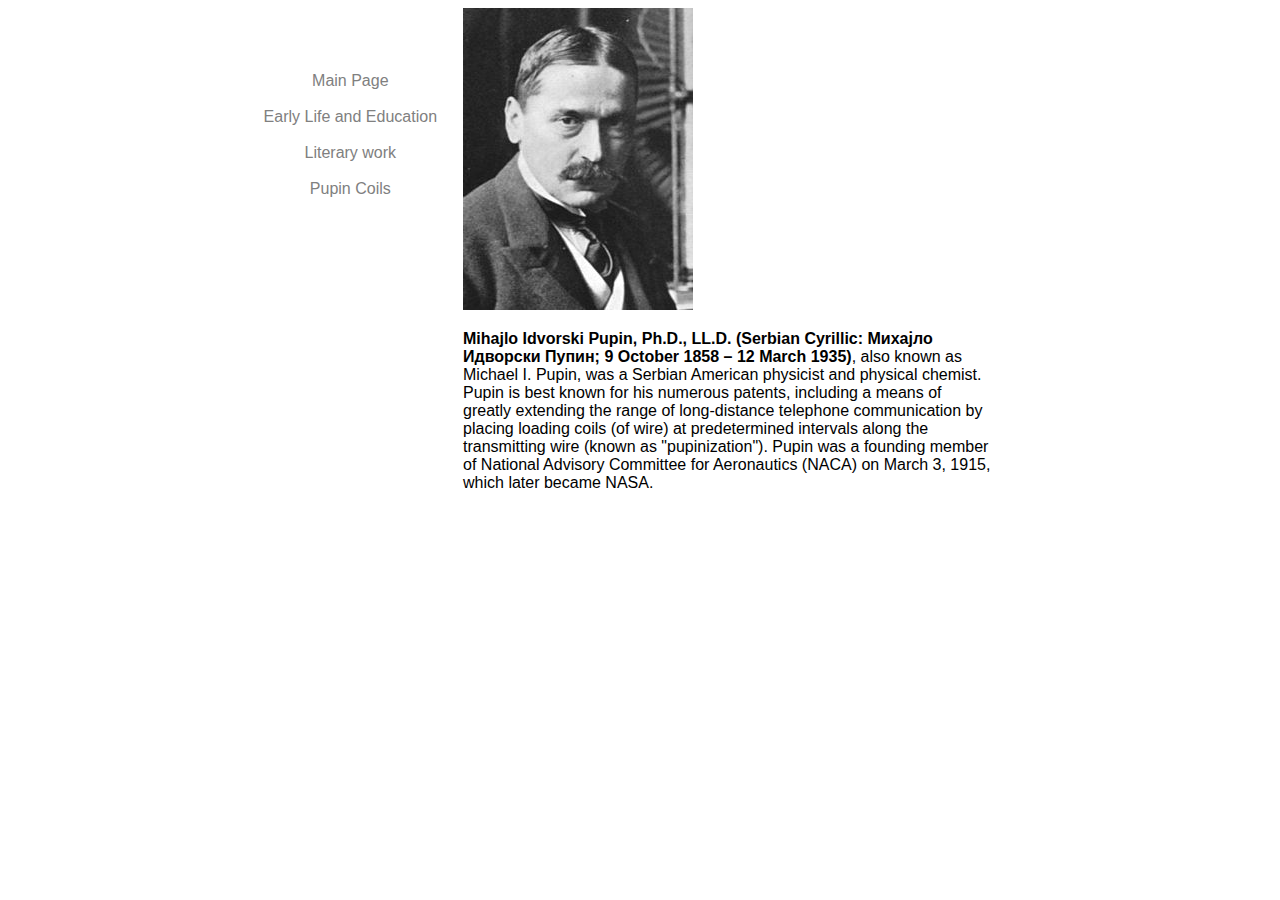
<file: index.html>
<!DOCTYPE html>
<html>
<head>
    <meta charset='utf-8'>
    <title>Pupin Legenda</title>
    <meta name='viewport' content='width=device-width, initial-scale=1'>
    <link rel="icon" href= "images/p-png.png" type="image/png" sizes="16x16">
    <link rel="stylesheet" href="style.css">
</head>
<body>

<section class="wrapper">

    <nav id="nav_ul">
        <ul>
            <a href="index.html"><li>Main Page</li></a>
            <a href="life.html"><li>Early Life and Education</li></a>
            <a href="work.html"><li>Literary work</li></a>
            <a href="coils.html"><li>Pupin Coils</li></a>
        </ul>
    </nav>

    <div id="main_content">
        <figure>
            <a href="images/pupin.jpg" download="pupin.jpg">
                <img src="images/pupin.jpg" alt="Pupin Pic Goes Here But Your Browser Sucks">
            </a>
        </figure>
    
        <section id="text">
            <p>
                <b>Mihajlo Idvorski Pupin, Ph.D., LL.D. (Serbian Cyrillic: Михајло Идворски Пупин; 9 October 1858 – 12 March 1935)</b>, also known as Michael I. Pupin, was a Serbian American physicist and physical chemist. 
        
                Pupin is best known for his numerous patents, including a means of greatly extending the range of long-distance telephone communication by placing loading coils (of wire) at predetermined intervals along the transmitting wire (known as "pupinization"). 
                
                Pupin was a founding member of National Advisory Committee for Aeronautics (NACA) on March 3, 1915, which later became NASA.
            </p>
        </section>
    </div><!-- main_content section -->

</section><!-- End of Wrapper Div -->
    
    
</body>
</html>
</file>
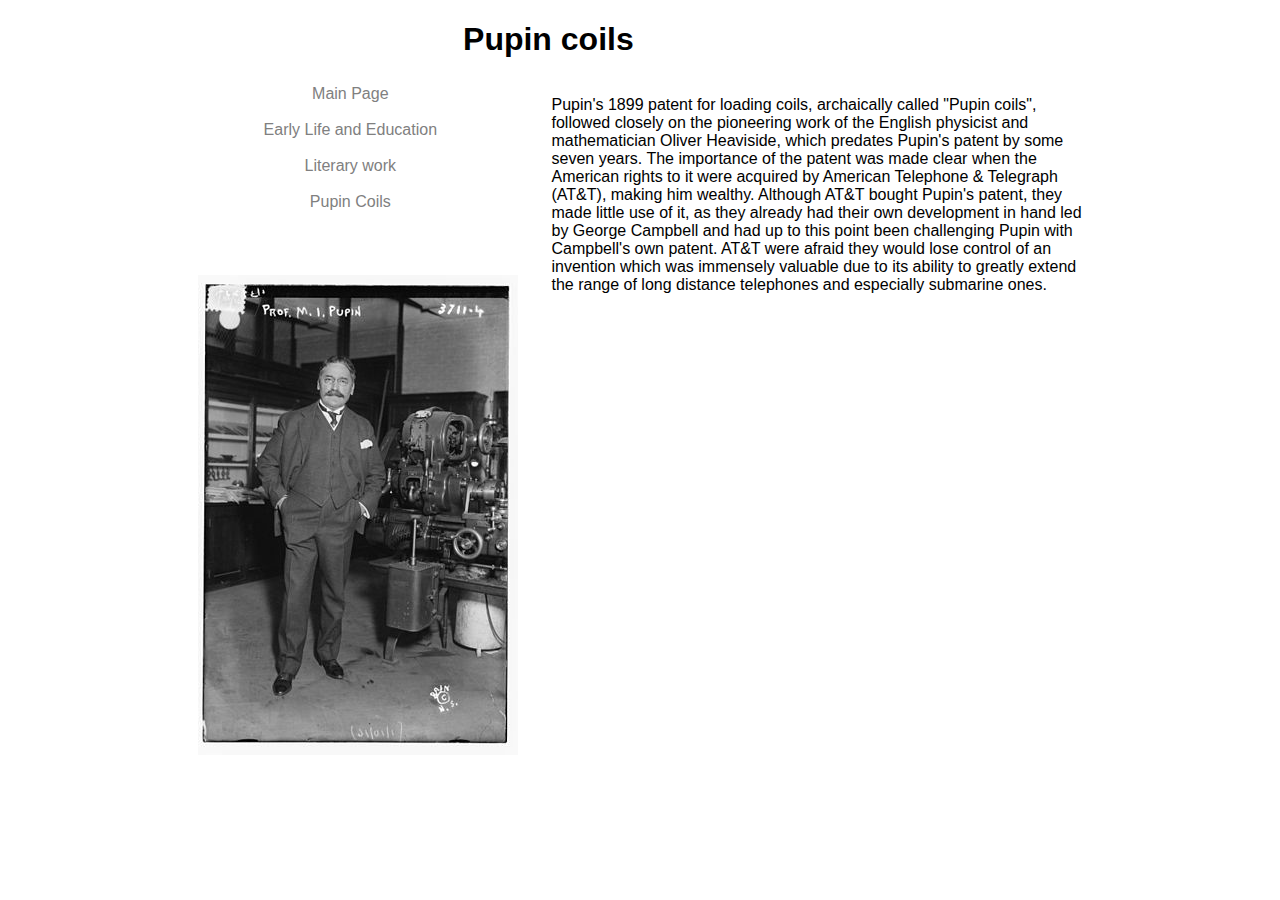
<file: coils.html>
<!DOCTYPE html>
<html>
<head>
    <meta charset='utf-8'>
    <title>Pupin Coils</title>
    <meta name='viewport' content='width=device-width, initial-scale=1'>
    <link rel="icon" href= "images/p-png.png" type="image/png" sizes="16x16">
    <link rel="stylesheet" href="style.css">
</head>
<body>
    <section class="wrapper">
        <nav id="nav_ul">
            <ul>
                <a href="index.html"><li>Main Page</li></a>
                <a href="life.html"><li>Early Life and Education</li></a>
                <a href="work.html"><li>Literary work</li></a>
                <a href="coils.html"><li>Pupin Coils</li></a>
            </ul>
        </nav>

        <h1>Pupin coils</h1>

        
        <article class="article">
            <p>Pupin's 1899 patent for loading coils, archaically called "Pupin coils", followed closely on the pioneering work of the English physicist and mathematician Oliver Heaviside, which predates Pupin's patent by some seven years. The importance of the patent was made clear when the American rights to it were acquired by American Telephone & Telegraph (AT&T), making him wealthy. Although AT&T bought Pupin's patent, they made little use of it, as they already had their own development in hand led by George Campbell and had up to this point been challenging Pupin with Campbell's own patent. AT&T were afraid they would lose control of an invention which was immensely valuable due to its ability to greatly extend the range of long distance telephones and especially submarine ones.</p>
        </article>

        <figure id="coils">
            <a href="images/pupin-1916.jpg" download="iupin-1916.jpg">
                <img src="images/pupin-1916.jpg" alt="Pupin Coils 1916">
            </a>
        </figure>
    </section> 
    
</body>
</html>
</file>
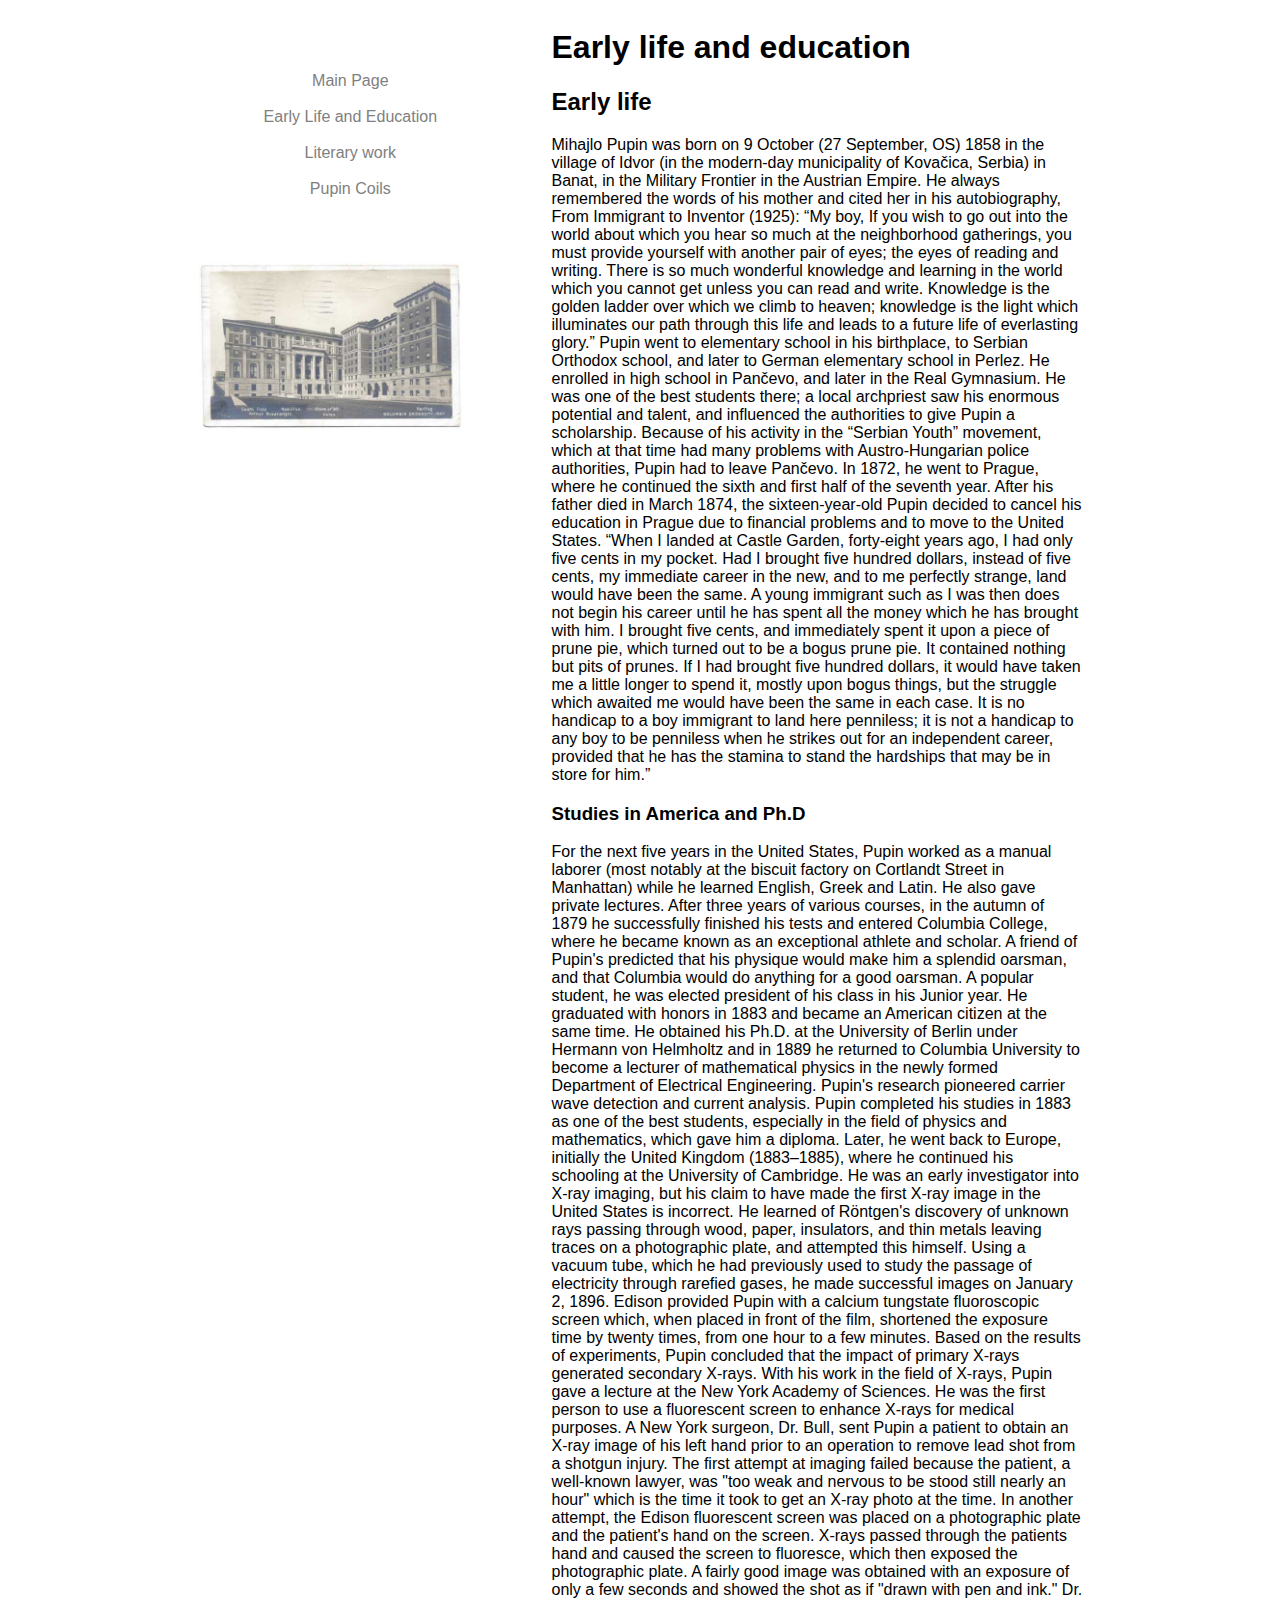
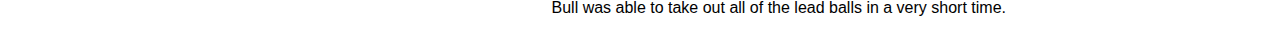
<file: life.html>
<!DOCTYPE html>
<html>
<head>
    <meta charset='utf-8'>
    <title>Life</title>
    <meta name='viewport' content='width=device-width, initial-scale=1'>
    <link rel="icon" href= "images/p-png.png" type="image/png" sizes="16x16">
    <link rel="stylesheet" href="style.css">
</head>
<body>
    <section class="wrapper">
        <nav id="nav_ul">
            <ul>
                <a href="index.html"><li>Main Page</li></a>
                <a href="life.html"><li>Early Life and Education</li></a>
                <a href="work.html"><li>Literary work</li></a>
                <a href="coils.html"><li>Pupin Coils</li></a>
            </ul>
        </nav>


        <article class="article">
        <h1>Early life and education</h1>

        <h2>Early life</h2>

        <p>
            Mihajlo Pupin was born on 9 October (27 September, OS) 1858 in the village of Idvor (in the modern-day municipality of Kovačica, Serbia) in Banat, in the Military Frontier in the Austrian Empire. He always remembered the words of his mother and cited her in his autobiography, From Immigrant to Inventor (1925):

            “My boy, If you wish to go out into the world about which you hear so much at the neighborhood gatherings, you must provide yourself with another pair of eyes; the eyes of reading and writing. There is so much wonderful knowledge and learning in the world which you cannot get unless you can read and write. Knowledge is the golden ladder over which we climb to heaven; knowledge is the light which illuminates our path through this life and leads to a future life of everlasting glory.”

            Pupin went to elementary school in his birthplace, to Serbian Orthodox school, and later to German elementary school in Perlez. He enrolled in high school in Pančevo, and later in the Real Gymnasium. He was one of the best students there; a local archpriest saw his enormous potential and talent, and influenced the authorities to give Pupin a scholarship.

            Because of his activity in the “Serbian Youth” movement, which at that time had many problems with Austro-Hungarian police authorities, Pupin had to leave Pančevo. In 1872, he went to Prague, where he continued the sixth and first half of the seventh year. After his father died in March 1874, the sixteen-year-old Pupin decided to cancel his education in Prague due to financial problems and to move to the United States.

            “When I landed at Castle Garden, forty-eight years ago, I had only five cents in my pocket. Had I brought five hundred dollars, instead of five cents, my immediate career in the new, and to me perfectly strange, land would have been the same. A young immigrant such as I was then does not begin his career until he has spent all the money which he has brought with him. I brought five cents, and immediately spent it upon a piece of prune pie, which turned out to be a bogus prune pie. It contained nothing but pits of prunes. If I had brought five hundred dollars, it would have taken me a little longer to spend it, mostly upon bogus things, but the struggle which awaited me would have been the same in each case. It is no handicap to a boy immigrant to land here penniless; it is not a handicap to any boy to be penniless when he strikes out for an independent career, provided that he has the stamina to stand the hardships that may be in store for him.”
        </p>

        <h3>Studies in America and Ph.D</h3>

        <p>
            For the next five years in the United States, Pupin worked as a manual laborer (most notably at the biscuit factory on Cortlandt Street in Manhattan) while he learned English, Greek and Latin. He also gave private lectures. After three years of various courses, in the autumn of 1879 he successfully finished his tests and entered Columbia College, where he became known as an exceptional athlete and scholar. A friend of Pupin's predicted that his physique would make him a splendid oarsman, and that Columbia would do anything for a good oarsman. A popular student, he was elected president of his class in his Junior year. He graduated with honors in 1883 and became an American citizen at the same time.

            He obtained his Ph.D. at the University of Berlin under Hermann von Helmholtz and in 1889 he returned to Columbia University to become a lecturer of mathematical physics in the newly formed Department of Electrical Engineering. Pupin's research pioneered carrier wave detection and current analysis.

            Pupin completed his studies in 1883 as one of the best students, especially in the field of physics and mathematics, which gave him a diploma. Later, he went back to Europe, initially the United Kingdom (1883–1885), where he continued his schooling at the University of Cambridge. He was an early investigator into X-ray imaging, but his claim to have made the first X-ray image in the United States is incorrect. He learned of Röntgen's discovery of unknown rays passing through wood, paper, insulators, and thin metals leaving traces on a photographic plate, and attempted this himself. Using a vacuum tube, which he had previously used to study the passage of electricity through rarefied gases, he made successful images on January 2, 1896. Edison provided Pupin with a calcium tungstate fluoroscopic screen which, when placed in front of the film, shortened the exposure time by twenty times, from one hour to a few minutes. Based on the results of experiments, Pupin concluded that the impact of primary X-rays generated secondary X-rays. With his work in the field of X-rays, Pupin gave a lecture at the New York Academy of Sciences. He was the first person to use a fluorescent screen to enhance X-rays for medical purposes. A New York surgeon, Dr. Bull, sent Pupin a patient to obtain an X-ray image of his left hand prior to an operation to remove lead shot from a shotgun injury. The first attempt at imaging failed because the patient, a well-known lawyer, was "too weak and nervous to be stood still nearly an hour" which is the time it took to get an X-ray photo at the time. In another attempt, the Edison fluorescent screen was placed on a photographic plate and the patient's hand on the screen. X-rays passed through the patients hand and caused the screen to fluoresce, which then exposed the photographic plate. A fairly good image was obtained with an exposure of only a few seconds and showed the shot as if "drawn with pen and ink." Dr. Bull was able to take out all of the lead balls in a very short time.
        </p>
        </article>
        <figure id="building">
            <a href="images/university.jpg" download>
                <img src="images/university.jpg" alt="University Building">
            </a>
        </figure>
    </section>

</body>
</html>
</file>
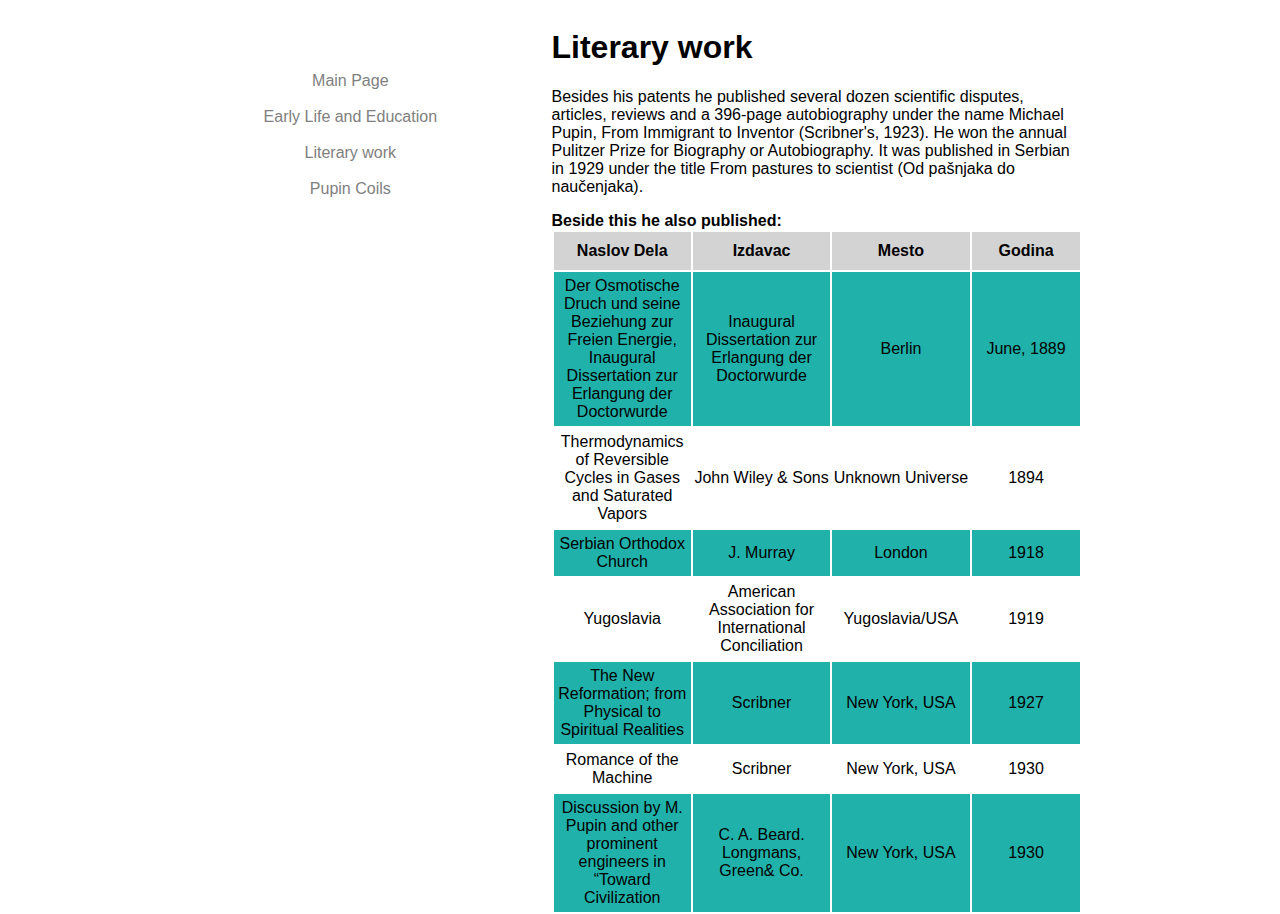
<file: work.html>
<!DOCTYPE html>
<html>
<head>
    <meta charset='utf-8'>
    <title>Work</title>
    <meta name='viewport' content='width=device-width, initial-scale=1'>
    <link rel="icon" href= "images/p-png.png" type="image/png" sizes="16x16">
    <link rel="stylesheet" href="style.css">
</head>
<body>

    <section class="wrapper">
        <nav id="nav_ul">
            <ul>
                <a href="index.html"><li>Main Page</li></a>
                <a href="life.html"><li>Early Life and Education</li></a>
                <a href="work.html"><li>Literary work</li></a>
                <a href="coils.html"><li>Pupin Coils</li></a>
            </ul>
        </nav>

        <article class="article">

        <h1>Literary work</h1>

        <p>Besides his patents he published several dozen scientific disputes, articles, reviews and a 396-page autobiography under the name Michael Pupin, From Immigrant to Inventor (Scribner's, 1923). He won the annual Pulitzer Prize for Biography or Autobiography. It was published in Serbian in 1929 under the title From pastures to scientist (Od pašnjaka do naučenjaka).</p>
        
        <b>Beside this he also published:</b>
        
            <table>
                <tr id="heading">
                    <th>Naslov Dela</th>
                    <th>Izdavac</th>
                    <th>Mesto</th>
                    <th>Godina</th>
                </tr>

            <tr class="first">
                <td>Der Osmotische Druch und seine Beziehung zur Freien Energie, Inaugural Dissertation zur Erlangung der Doctorwurde</td>
                <td>Inaugural Dissertation zur Erlangung der Doctorwurde</td>
                <td>Berlin</td>
                <td>June, 1889</td>
            </tr>

            <tr class="second">
                <td>Thermodynamics of Reversible Cycles in Gases and Saturated Vapors</td>
                <td>John Wiley & Sons</td>
                <td>Unknown Universe</td>
                <td>1894</td>
            </tr>

            <tr class="first">
                <td>Serbian Orthodox Church</td>
                <td>J. Murray</td>
                <td>London</td>
                <td>1918</td>
            </tr>

            <tr class="second">
                <td>Yugoslavia</td>
                <td>American Association for International Conciliation</td>
                <td>Yugoslavia/USA</td>
                <td>1919</td>
            </tr>

            <tr class="first">
                <td>The New Reformation; from Physical to Spiritual Realities</td>
                <td>Scribner</td>
                <td>New York, USA</td>
                <td>1927</td>
            </tr>

            <tr class="second">
                <td>Romance of the Machine</td>
                <td>Scribner</td>
                <td>New York, USA</td>
                <td>1930</td>
            </tr>

            <tr class="first">
                <td>Discussion by M. Pupin and other prominent engineers in “Toward Civilization</td>
                <td>C. A. Beard. Longmans, Green& Co.</td>
                <td>New York, USA</td>
                <td>1930</td>
            </tr>
        </table>

    </article>
    </section>  
    
</body>
</html>
</file>
<file: style.css>
* {
    font-family: sans-serif;
}

.wrapper {
    width: 70%;
    margin: 0 auto;
}

nav {
    width: 30%;
    padding: 30px 0;
    float: left;
}

#nav_ul {
    list-style-type: none;
    width: 30%;
    float: left;
    text-align: center;
}

.article {
    width: 60%;
    float: right;
}

#nav_ul li {
    display: block;
}

ul a {
    padding: 0 15px;
}

a {
    text-decoration: none;
    color: grey;
}

a:hover {
    color: rebeccapurple;
}

#main_content {
    display: inline-block;
    width: 60%;
}

figure {
    margin: 0;
}

#building {
    display: block;
    position: relative;
    float: left;
    display: inline-block;
    width: 30%;
}

#building img {
    width: 100%;
}

#coils {
    max-width: 320px;
}

table {
    width: 100%;
}

#heading {
    background-color: lightgray;
}

th {
    padding: 10px 0;
}

td {
    max-width: 100px;
    padding: 5px 0;
    text-align: center;
}

.first {
    background-color: lightseagreen;
}
</file>
